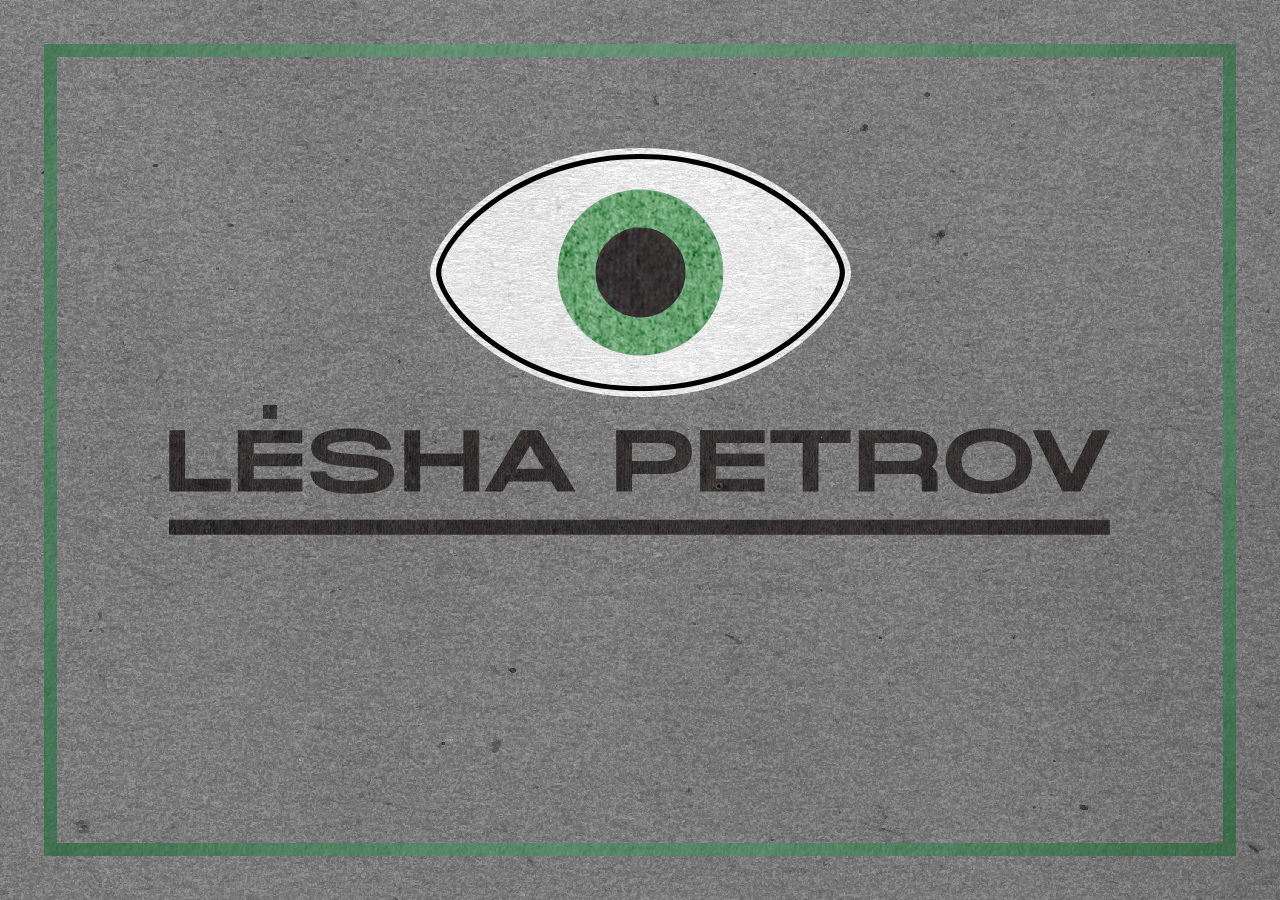
<file: index.html>
<!doctype html>
<html lang="en">
<head>
    <meta charset="UTF-8">
    <meta name="viewport"
          content="width=device-width, user-scalable=no, initial-scale=1.0, maximum-scale=1.0, minimum-scale=1.0">
    <link rel="stylesheet" type="text/css" href="styles.css?ver=3">
    <meta name="theme-color" content="#7E7E7E">
    <link rel="shortcut icon" href="favicon.ico" type="image/x-icon">
    <title>Lesha Petrov</title>
</head>
<body>

<div class="main">
    <div class="main__frame">
        <div class="main__eye">
            <svg xmlns="http://www.w3.org/2000/svg" width="421" height="249" viewBox="0 0 421 249" fill="none">
                <defs>
                    <pattern id="eye_center" patternUnits="userSpaceOnUse" width="442" height="281">
                        <image href="./assets/textures/eye_center.png" x="0" y="0" width="442" height="281" />
                    </pattern>
                    <pattern id="eye_green" patternUnits="objectBoundingBox" patternContentUnits="objectBoundingBox"  width="1" height="1">
                        <image href="./assets/textures/eye_green.png" x="0" y="0" width="1" height="1" />
                    </pattern>
                    <pattern id="eye_black" patternUnits="objectBoundingBox" patternContentUnits="objectBoundingBox" width="1" height="1">
                        <image href="./assets/textures/eye_black.png" x="0" y="0" width="1" height="1" />
                    </pattern>
                </defs>

                <path d="M421 124.5 C421 158 343.827 249 210.5 249 C76.9731 248.898 0 157.897 0 124.5 C0 91.3068 76.9731 0 210.5 0 C343.727 0 421 91.3068 421 124.5Z" fill="url(#eye_center)"/>
                <path d="M210.49 6C80.83 6 6 92.9401 6 124.52C6 156.38 80.83 243.04 210.49 243.04C340 243.04 414.98 156.38 414.98 124.52C414.98 92.9401 340 6 210.49 6ZM210.49 238.15C86.17 238.15 11.21 155.07 11.21 124.52C11.21 94.25 86.17 10.89 210.49 10.89C334.65 10.89 409.77 94.25 409.77 124.52C409.77 155.07 334.65 238.15 210.49 238.15Z" fill="black"/>
                <path class="curve" d="M209.972 151.776C182.972 151.917 160.875 148.201 145.501 142.874C137.812 140.209 131.827 137.148 127.753 133.983C123.663 130.804 121.584 127.589 121.503 124.624C121.408 121.132 123.629 117.674 127.983 114.423C132.325 111.179 138.701 108.211 146.687 105.698C162.654 100.674 184.946 97.5 209.975 97.5C235.744 97.5 257.809 100.939 273.521 106.14C281.379 108.742 287.625 111.776 291.948 115.024C296.283 118.281 298.609 121.691 298.81 125.031C298.98 127.871 297.045 130.966 292.97 134.053C288.916 137.123 282.854 140.098 275.049 142.706C259.447 147.92 236.982 151.635 209.972 151.776Z"/>
                <circle class="circle" r="64" fill="url(#eye_black)" stroke="url(#eye_green)" />
            </svg>
        </div>

        <svg class="main__title" width="942" height="130" viewBox="0 0 942 130" fill="none" xmlns="http://www.w3.org/2000/svg">
            <defs>
                <pattern id="bg" patternUnits="userSpaceOnUse" width="941" height="130">
                    <image href="./assets/textures/main_title.png" x="0" y="0" width="941" height="130" />
                </pattern>
            </defs>
            <g fill="url(#bg)">
                <path d="M0.250977 25.1445H16.116V73.7085H61.858V86.5755H0.250977V25.1445Z"/>
                <path d="M68.8184 25.1445H133.333V38.0125H84.6823V48.5005H133.333V61.3685H84.6823V73.7085H133.333V86.5755H68.8184V25.1445Z"/>
                <path d="M141.352 66.48H157.216C157.216 72.0327 167.528 75.911 183.216 75.911C202.694 75.911 209.216 73.8838 209.216 69.1243C209.216 64.2775 201.372 63.1314 184.274 62.0734C155.629 60.311 142.321 55.4634 142.321 42.2428C142.321 29.7273 156.687 23.3823 181.013 23.3823C207.013 23.3823 221.82 30.8734 222.348 44.7111H206.484C206.22 38.2764 195.643 36.25 182.775 36.25C166.382 36.25 158.185 38.3644 158.185 42.2428C158.185 46.5614 167.263 47.8835 184.979 49.2057C209.128 50.7919 225.081 53.084 225.081 68.243C225.081 85.1652 208.776 88.7787 183.216 88.7787C157.04 88.7787 142.057 81.992 141.352 66.48Z"/>
                <path d="M294.354 61.3685H251.167V86.5755H235.303V25.1445H251.167V48.5885H294.354V25.1445H310.218V86.5755H294.354V61.3685Z"/>
                <path d="M370.15 25.1455H351.82L315.5 86.5754H333.75L339.74 76.5254H382.22L388.22 86.5754H406.55L370.15 25.1455ZM347.32 63.6555L360.98 40.6555L374.64 63.6555H347.32Z"/>
                <path d="M495.471 25.1455H447.171V86.5754H463.041V68.9454H495.471C515.571 68.9454 522.971 58.5454 522.971 46.8254C522.971 35.1054 515.571 25.1455 495.471 25.1455ZM491.771 56.0854H463.041V38.0154H491.771C500.501 38.0154 507.111 41.1854 507.111 47.0955C507.111 52.9953 500.501 56.0854 491.771 56.0854Z" />
                <path d="M531.078 25.1445H595.594V38.0125H546.942V48.5005H595.594V61.3685H546.942V73.7085H595.594V86.5755H531.078V25.1445Z"/>
                <path d="M601.408 25.1445H681.612V38.0125H649.53V86.5755H633.666V38.0125H601.408V25.1445Z"/>
                <path d="M763.051 61.8054C767.011 57.8454 768.601 52.4654 768.601 46.8254C768.601 35.1054 761.641 25.1455 741.101 25.1455H689.721V86.5754H705.581V68.9454H742.601C745.511 68.9454 752.731 69.0355 752.731 75.4655V86.5754H768.601V71.5955C768.601 67.8955 766.751 64.4554 763.051 61.8054ZM737.401 56.0854H705.581V38.0154H737.401C750.001 38.0154 752.731 41.1854 752.731 47.0955C752.731 52.9953 750.001 56.0854 737.401 56.0854Z"/>
                <path d="M941 114.845H0V129.845H941V114.845Z"/>
                <path d="M819.8 23.3853C790.19 23.3853 776.7 38.1052 776.7 56.1652C776.7 74.1452 790.19 88.775 819.8 88.775C849.5 88.775 863.08 74.1451 863.08 56.1652C863.08 38.1052 849.5 23.3853 819.8 23.3853ZM819.71 75.9152C800.85 75.9152 792.57 67.005 792.57 56.1652C792.57 45.1552 800.85 36.245 819.71 36.245C838.75 36.245 847.21 45.1552 847.21 56.1652C847.21 67.0051 838.75 75.9152 819.71 75.9152Z" />
                <path d="M863.515 25.1445H881.231L902.383 68.3315L923.448 25.1445H941.251L911.285 86.5755H893.481L863.515 25.1445Z" />
                <path d="M107.912 0H93.9795V13.9321H107.912V0Z"/>
            </g>

        </svg>

        <div class="main__menu">
            <div class="main__menuContent">
                <img src="assets/textures/menu_bg.png">

                <div class="main__menuItem">
                    <a href="./artworks">
                        <img src="assets/elements/artworks.svg">
                    </a>
                </div>
                <div class="main__menuItem">
                    <a href="./about">
                        <img src="assets/elements/about.svg">
                    </a>
                </div>
                <div class="main__menuItem main__menuItem-noBorder">
                    <a href="./contacts">
                        <img src="assets/elements/contacts.svg">
                    </a>
                </div>
            </div>
        </div>
    </div>
</div>

<script src="main.js"></script>
<script src="utils.js"></script>
</body>
</html>
</file>
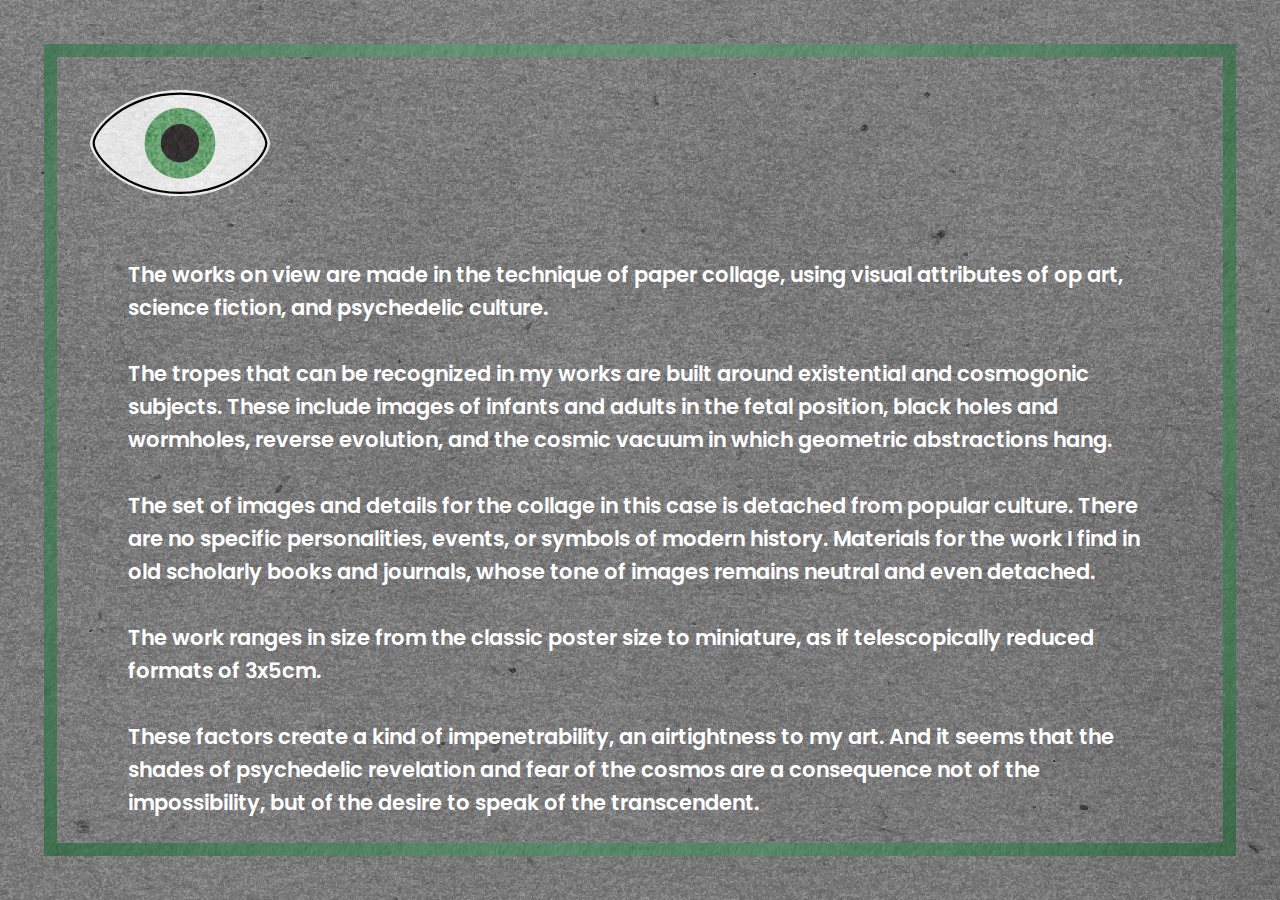
<file: about/index.html>
<!doctype html>
<html lang="en">
<head>
    <meta charset="UTF-8">
    <meta name="viewport"
          content="width=device-width, user-scalable=no, initial-scale=1.0, maximum-scale=1.0, minimum-scale=1.0">
    <meta http-equiv="X-UA-Compatible" content="ie=edge">
    <link rel="preconnect" href="https://fonts.googleapis.com">
    <link rel="preconnect" href="https://fonts.gstatic.com" crossorigin>
    <link href="https://fonts.googleapis.com/css2?family=Poppins:ital,wght@0,100;0,200;0,300;0,400;0,500;0,600;0,700;0,800;0,900;1,100;1,200;1,300;1,400;1,500;1,600;1,700;1,800;1,900&display=swap"
          rel="stylesheet">

    <link rel="stylesheet" type="text/css" href="styles.css?ver=3">
    <meta name="theme-color" content="#7E7E7E">
    <title>About</title>
</head>
<body>

<div class="main">
    <div class="main__frame">
        <div class="main__menu">
            <div class="main__eye">
                <a href="./../">
                    <svg xmlns="http://www.w3.org/2000/svg" viewBox="0 0 421 249" fill="none">
                        <defs>
                            <pattern id="eye_center" patternUnits="userSpaceOnUse" width="442" height="281">
                                <image href="./../assets/textures/eye_center.png" x="0" y="0" width="442" height="281"/>
                            </pattern>
                            <pattern id="eye_green" patternUnits="objectBoundingBox" patternContentUnits="objectBoundingBox"
                                     width="1" height="1">
                                <image href="./../assets/textures/eye_green.png" x="0" y="0" width="1" height="1"/>
                            </pattern>
                            <pattern id="eye_black" patternUnits="objectBoundingBox" patternContentUnits="objectBoundingBox"
                                     width="1" height="1">
                                <image href="./../assets/textures/eye_black.png" x="0" y="0" width="1" height="1"/>
                            </pattern>
                        </defs>

                        <path d="M421 124.5 C421 158 343.827 249 210.5 249 C76.9731 248.898 0 157.897 0 124.5 C0 91.3068 76.9731 0 210.5 0 C343.727 0 421 91.3068 421 124.5Z"
                              fill="url(#eye_center)"/>
                        <path d="M210.49 6C80.83 6 6 92.9401 6 124.52C6 156.38 80.83 243.04 210.49 243.04C340 243.04 414.98 156.38 414.98 124.52C414.98 92.9401 340 6 210.49 6ZM210.49 238.15C86.17 238.15 11.21 155.07 11.21 124.52C11.21 94.25 86.17 10.89 210.49 10.89C334.65 10.89 409.77 94.25 409.77 124.52C409.77 155.07 334.65 238.15 210.49 238.15Z"
                              fill="black"/>
                        <circle cx="210.5" cy="124.5" r="64" fill="url(#eye_black)" stroke="url(#eye_green)"
                                stroke-width="38"/>
                    </svg>
                </a>
            </div>

            <div class="main__menuContent">
                <img src="./../assets/textures/menu_bg.png">

                <div class="main__menuItem">
                    <a href="./../artworks">
                        <img src="./../assets/elements/artworks.svg">
                    </a>
                </div>
                <div class="main__menuItem">
                    <a href="./">
                        <img src="./../assets/elements/about.svg">
                    </a>
                </div>
                <div class="main__menuItem main__menuItem-noBorder">
                    <a href="./../contacts">
                        <img src="./../assets/elements/contacts.svg">
                    </a>
                </div>
            </div>
        </div>

        <p class="main__text">
            The works on view are made
            in the technique of paper collage,
            using visual attributes of op art,
            science fiction, and psychedelic
            culture.
            <br>
            <br>
            The tropes that can be recognized
            in my works are built around
            existential and cosmogonic
            subjects. These include images
            of infants and adults in the fetal
            position, black holes
            and wormholes, reverse evolution,
            and the cosmic vacuum in which
            geometric abstractions hang.
            <br>
            <br>
            The set of images and details
            for the collage in this case
            is detached from popular culture.
            There are no specific personalities,
            events, or symbols of modern
            history. Materials for the work
            I find in old scholarly books
            and journals, whose tone
            of images remains neutral
            and even detached.
            <br>
            <br>
            The work ranges in size from
            the classic poster size to miniature,
            as if telescopically reduced
            formats of 3x5cm.
            <br>
            <br>
            These factors create a kind
            of impenetrability, an airtightness
            to my art. And it seems that
            the shades of psychedelic
            revelation and fear of the cosmos
            are a consequence
            not of the impossibility,
            but of the desire to speak
            of the transcendent.
        </p>

        <div class="main__textShadow"></div>
    </div>
</div>

<script src="main.js"></script>
</body>
</html>
</file>
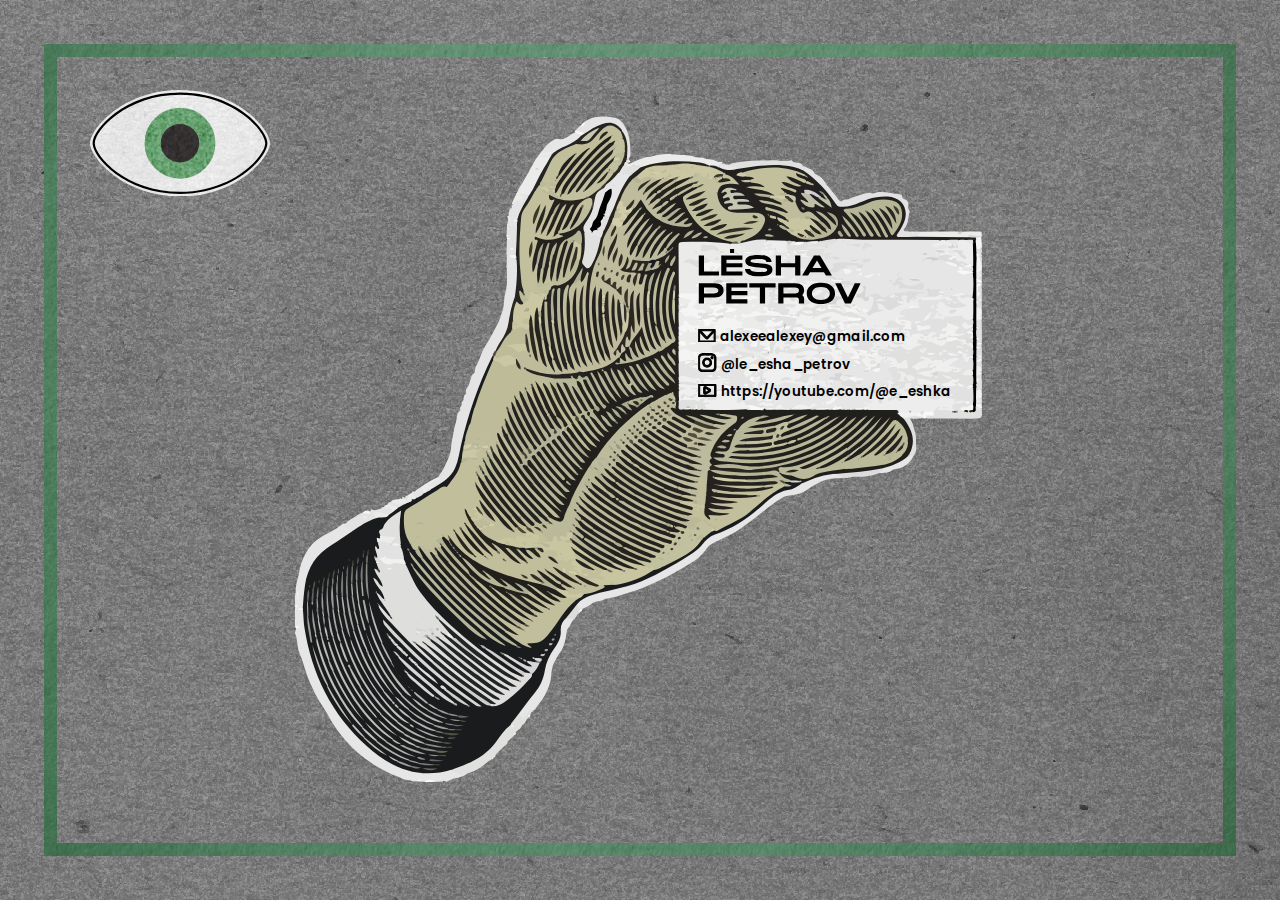
<file: contacts/index.html>
<!doctype html>
<html lang="en">
<head>
    <meta charset="UTF-8">
    <meta name="viewport"
          content="width=device-width, user-scalable=no, initial-scale=1.0, maximum-scale=1.0, minimum-scale=1.0">
    <meta http-equiv="X-UA-Compatible" content="ie=edge">
    <link rel="preconnect" href="https://fonts.googleapis.com">
    <link rel="preconnect" href="https://fonts.gstatic.com" crossorigin>
    <link href="https://fonts.googleapis.com/css2?family=Poppins:ital,wght@0,100;0,200;0,300;0,400;0,500;0,600;0,700;0,800;0,900;1,100;1,200;1,300;1,400;1,500;1,600;1,700;1,800;1,900&display=swap"
          rel="stylesheet">

    <link rel="shortcut icon" href="../favicon.ico" type="image/x-icon">
    <link rel="stylesheet" type="text/css" href="styles.css?ver=3">
    <meta name="theme-color" content="#7E7E7E">
    <title>Contacts</title>
</head>
<body>

<div class="main">
    <div class="main__frame">
        <div class="main__menu">
            <div class="main__eye">
                <a href="./../">
                    <svg xmlns="http://www.w3.org/2000/svg" viewBox="0 0 421 249" fill="none">
                        <defs>
                            <pattern id="eye_center" patternUnits="userSpaceOnUse" width="442" height="281">
                                <image href="./../assets/textures/eye_center.png" x="0" y="0" width="442" height="281"/>
                            </pattern>
                            <pattern id="eye_green" patternUnits="objectBoundingBox" patternContentUnits="objectBoundingBox"
                                     width="1" height="1">
                                <image href="./../assets/textures/eye_green.png" x="0" y="0" width="1" height="1"/>
                            </pattern>
                            <pattern id="eye_black" patternUnits="objectBoundingBox" patternContentUnits="objectBoundingBox"
                                     width="1" height="1">
                                <image href="./../assets/textures/eye_black.png" x="0" y="0" width="1" height="1"/>
                            </pattern>
                        </defs>

                        <path d="M421 124.5 C421 158 343.827 249 210.5 249 C76.9731 248.898 0 157.897 0 124.5 C0 91.3068 76.9731 0 210.5 0 C343.727 0 421 91.3068 421 124.5Z"
                              fill="url(#eye_center)"/>
                        <path d="M210.49 6C80.83 6 6 92.9401 6 124.52C6 156.38 80.83 243.04 210.49 243.04C340 243.04 414.98 156.38 414.98 124.52C414.98 92.9401 340 6 210.49 6ZM210.49 238.15C86.17 238.15 11.21 155.07 11.21 124.52C11.21 94.25 86.17 10.89 210.49 10.89C334.65 10.89 409.77 94.25 409.77 124.52C409.77 155.07 334.65 238.15 210.49 238.15Z"
                              fill="black"/>
                        <circle cx="210.5" cy="124.5" r="64" fill="url(#eye_black)" stroke="url(#eye_green)"
                                stroke-width="38"/>
                    </svg>
                </a>
            </div>

            <div class="main__menuContent">
                <img src="./../assets/textures/menu_bg.png">

                <div class="main__menuItem">
                    <a href="./../artworks">
                        <img src="./../assets/elements/artworks.svg">
                    </a>
                </div>
                <div class="main__menuItem">
                    <a href="./../about">
                        <img src="./../assets/elements/about.svg">
                    </a>
                </div>
                <div class="main__menuItem main__menuItem-noBorder">
                    <a href="./../contacts">
                        <img src="./../assets/elements/contacts.svg">
                    </a>
                </div>
            </div>
        </div>

        <div class="main__hand">
            <div class="main__handImgWrapper">
                <svg viewBox="0 0 687 659">
                    <image x="0" y="0" width="100%" height="100%" href="../assets/elements/contact-hand.svg" />
                    <foreignobject x="380" y="124" width="289" height="168">
                        <div class="main__card">
                            <div class="main__cardImg">
                                <img src="../assets/elements/contact-name.svg">
                            </div>

                            <div class="main__cardLinks">
                                <a class="main__cardLink" target="_blank" href="mailto:alexeealexey@gmail.com">
                                    <div class="main__cardLinkImg">
                                        <img src="../assets/elements/mail.svg" alt="">
                                    </div>
                                    <div class="main__cardLinkText">alexeealexey@gmail.com</div>
                                </a>
                                <a class="main__cardLink" target="_blank" href="https://www.instagram.com/le_esha_petrov">
                                    <div class="main__cardLinkImg">
                                        <img src="../assets/elements/instagram.svg" alt="">
                                    </div>
                                    <div class="main__cardLinkText">@le_esha_petrov</div>
                                </a>
                                <a class="main__cardLink" target="_blank" href="https://youtube.com/@e_eshka">
                                    <div class="main__cardLinkImg">
                                        <img src="../assets/elements/youtube.svg" alt="">
                                    </div>
                                    <div class="main__cardLinkText">https://youtube.com/@e_eshka</div>
                                </a>
                            </div>
                        </div>
                    </foreignobject>
                </svg>
            </div>
        </div>
    </div>
</div>

</body>
</html>
</file>
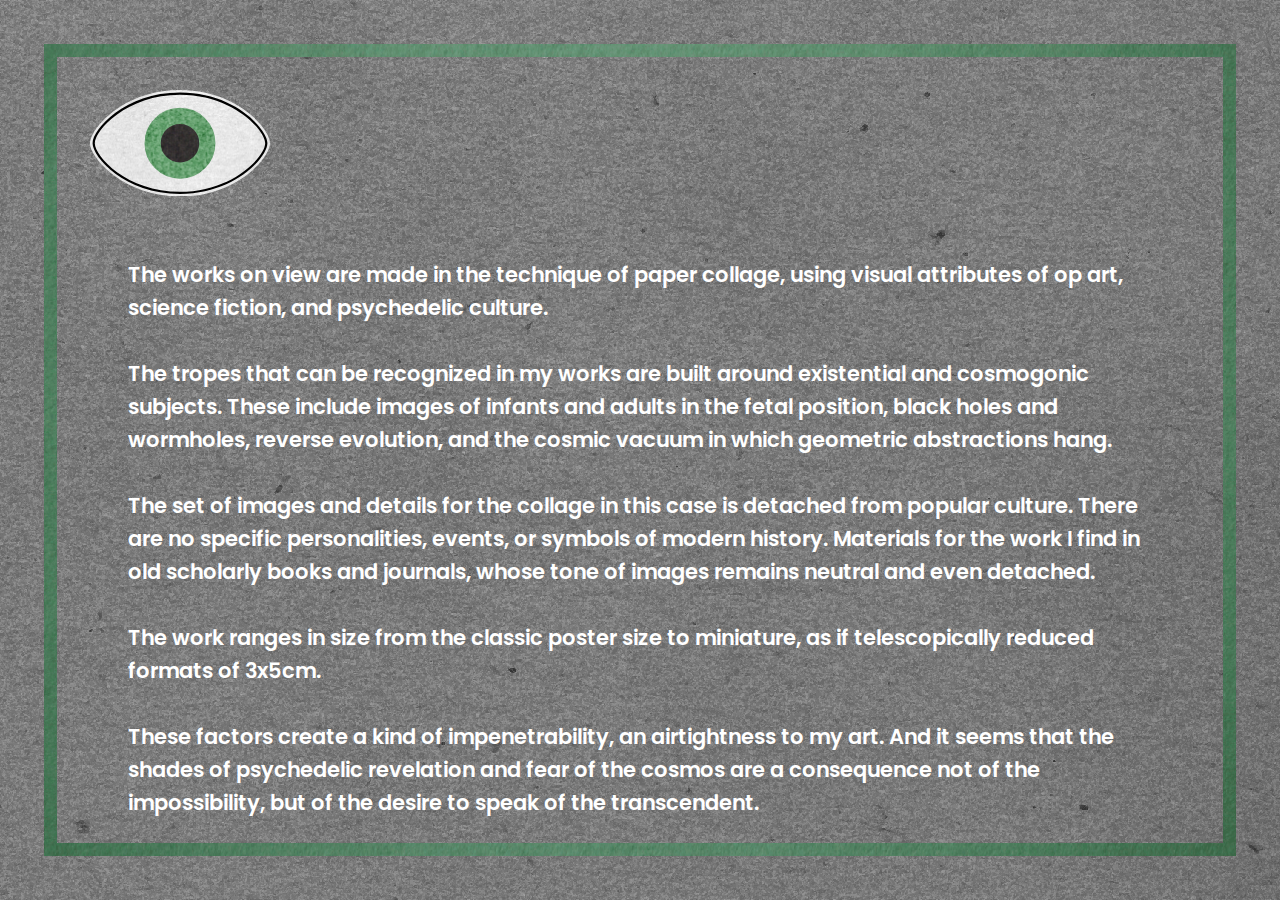
<file: public/about/index.html>
<!doctype html>
<html lang="en">
<head>
    <meta charset="UTF-8">
    <meta name="viewport"
          content="width=device-width, user-scalable=no, initial-scale=1.0, maximum-scale=1.0, minimum-scale=1.0">
    <meta http-equiv="X-UA-Compatible" content="ie=edge">
    <link rel="preconnect" href="https://fonts.googleapis.com">
    <link rel="preconnect" href="https://fonts.gstatic.com" crossorigin>
    <link href="https://fonts.googleapis.com/css2?family=Poppins:ital,wght@0,100;0,200;0,300;0,400;0,500;0,600;0,700;0,800;0,900;1,100;1,200;1,300;1,400;1,500;1,600;1,700;1,800;1,900&display=swap"
          rel="stylesheet">

    <link rel="shortcut icon" href="../favicon.ico" type="image/x-icon">
    <link rel="stylesheet" type="text/css" href="styles.css?ver=4">
    <meta name="theme-color" content="#7E7E7E">
    <title>Lesha Petrov | About</title>
    <meta name="description" content="Lesha Petrov is a music artist exploring deep psychedelic soundscapes, blending experimental beats with immersive, mind-altering melodies.">
</head>
<body>

<h1 style="display: none">Lesha Petrov</h1>
<h2 style="display: none">About</h2>

<div class="main">
    <div class="main__frame">
        <div class="main__menu">
            <div class="main__eye">
                <a href="./../">
                    <svg xmlns="http://www.w3.org/2000/svg" viewBox="0 0 421 249" fill="none">
                        <defs>
                            <pattern id="eye_center" patternUnits="userSpaceOnUse" width="442" height="281">
                                <image href="./../assets/textures/eye_center.png" x="0" y="0" width="442" height="281"/>
                            </pattern>
                            <pattern id="eye_green" patternUnits="objectBoundingBox" patternContentUnits="objectBoundingBox"
                                     width="1" height="1">
                                <image href="./../assets/textures/eye_green.png" x="0" y="0" width="1" height="1"/>
                            </pattern>
                            <pattern id="eye_black" patternUnits="objectBoundingBox" patternContentUnits="objectBoundingBox"
                                     width="1" height="1">
                                <image href="./../assets/textures/eye_black.png" x="0" y="0" width="1" height="1"/>
                            </pattern>
                        </defs>

                        <path d="M421 124.5 C421 158 343.827 249 210.5 249 C76.9731 248.898 0 157.897 0 124.5 C0 91.3068 76.9731 0 210.5 0 C343.727 0 421 91.3068 421 124.5Z"
                              fill="url(#eye_center)"/>
                        <path d="M210.49 6C80.83 6 6 92.9401 6 124.52C6 156.38 80.83 243.04 210.49 243.04C340 243.04 414.98 156.38 414.98 124.52C414.98 92.9401 340 6 210.49 6ZM210.49 238.15C86.17 238.15 11.21 155.07 11.21 124.52C11.21 94.25 86.17 10.89 210.49 10.89C334.65 10.89 409.77 94.25 409.77 124.52C409.77 155.07 334.65 238.15 210.49 238.15Z"
                              fill="black"/>
                        <circle cx="210.5" cy="124.5" r="64" fill="url(#eye_black)" stroke="url(#eye_green)"
                                stroke-width="38"/>
                    </svg>
                </a>
            </div>

            <div class="main__menuContent">
                <img src="./../assets/textures/menu_bg.png" alt="">

                <div class="main__menuItem">
                    <a href="./../artworks">
                        <img src="./../assets/elements/artworks.svg" alt="artworks">
                    </a>
                </div>
                <div class="main__menuItem">
                    <a href="./">
                        <img src="./../assets/elements/about.svg" alt="about">
                    </a>
                </div>
                <div class="main__menuItem main__menuItem-noBorder">
                    <a href="./../contacts/index.html">
                        <img src="./../assets/elements/contacts.svg" alt="contacts">
                    </a>
                </div>
            </div>
        </div>

        <p class="main__text">
            The works on view are made
            in the technique of paper collage,
            using visual attributes of op art,
            science fiction, and psychedelic
            culture.
            <br>
            <br>
            The tropes that can be recognized
            in my works are built around
            existential and cosmogonic
            subjects. These include images
            of infants and adults in the fetal
            position, black holes
            and wormholes, reverse evolution,
            and the cosmic vacuum in which
            geometric abstractions hang.
            <br>
            <br>
            The set of images and details
            for the collage in this case
            is detached from popular culture.
            There are no specific personalities,
            events, or symbols of modern
            history. Materials for the work
            I find in old scholarly books
            and journals, whose tone
            of images remains neutral
            and even detached.
            <br>
            <br>
            The work ranges in size from
            the classic poster size to miniature,
            as if telescopically reduced
            formats of 3x5cm.
            <br>
            <br>
            These factors create a kind
            of impenetrability, an airtightness
            to my art. And it seems that
            the shades of psychedelic
            revelation and fear of the cosmos
            are a consequence
            not of the impossibility,
            but of the desire to speak
            of the transcendent.
        </p>
    </div>
</div>

</body>
</html>
</file>
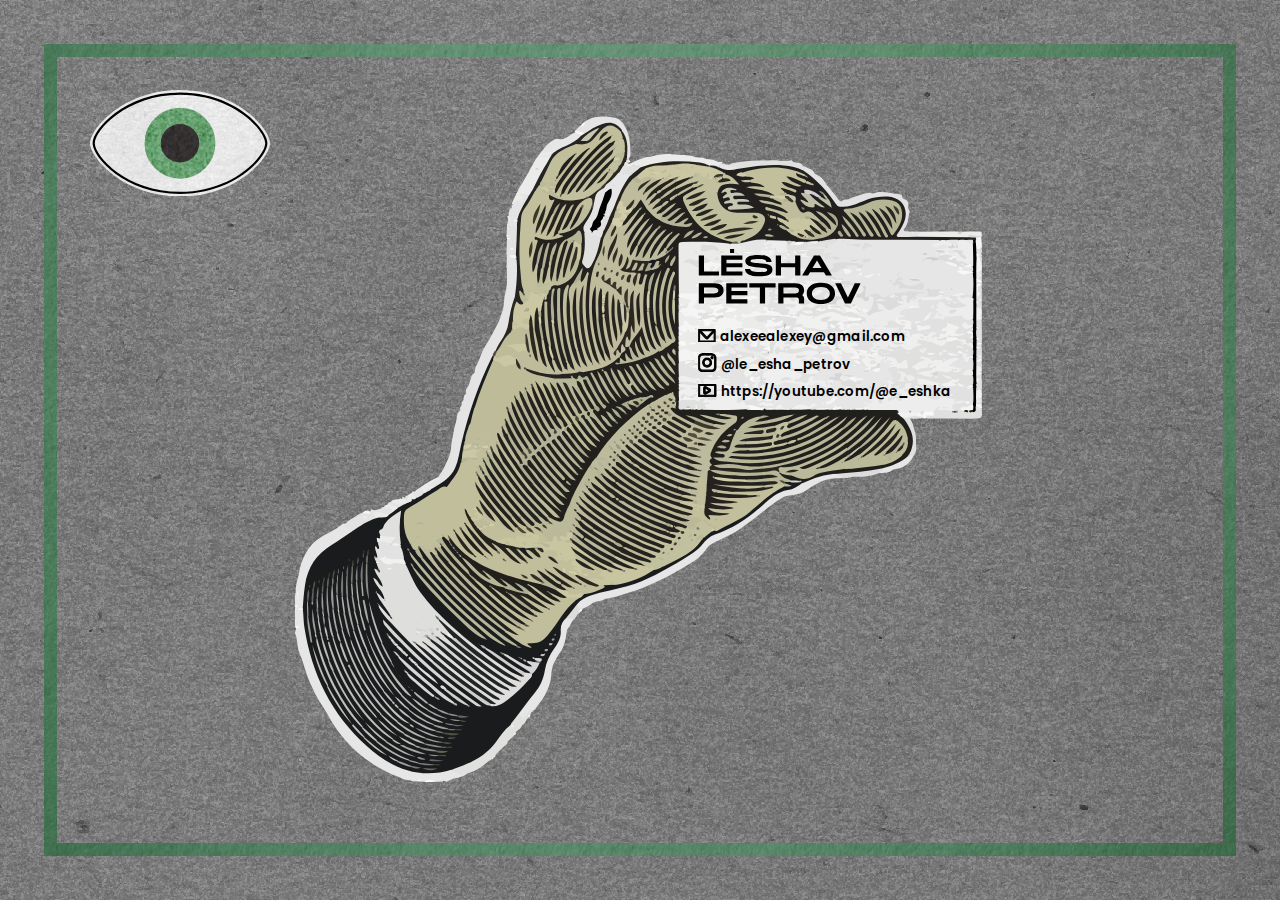
<file: public/contacts/index.html>
<!doctype html>
<html lang="en">
<head>
    <meta charset="UTF-8">
    <meta name="viewport"
          content="width=device-width, user-scalable=no, initial-scale=1.0, maximum-scale=1.0, minimum-scale=1.0">
    <meta http-equiv="X-UA-Compatible" content="ie=edge">
    <link rel="preconnect" href="https://fonts.googleapis.com">
    <link rel="preconnect" href="https://fonts.gstatic.com" crossorigin>
    <link href="https://fonts.googleapis.com/css2?family=Poppins:ital,wght@0,100;0,200;0,300;0,400;0,500;0,600;0,700;0,800;0,900;1,100;1,200;1,300;1,400;1,500;1,600;1,700;1,800;1,900&display=swap"
          rel="stylesheet">

    <link rel="shortcut icon" href="../favicon.ico" type="image/x-icon">
    <link rel="stylesheet" type="text/css" href="styles.css?ver=3">
    <meta name="theme-color" content="#7E7E7E">
    <title>Lesha Petrov | Contacts</title>
    <meta name="description" content="Lesha Petrov is a music artist exploring deep psychedelic soundscapes, blending experimental beats with immersive, mind-altering melodies.">
</head>
<body>

<h1 style="display: none">Lesha Petrov</h1>
<h2 style="display: none">Contacts</h2>

<div class="main">
    <div class="main__frame">
        <div class="main__menu">
            <div class="main__eye">
                <a href="./../">
                    <svg xmlns="http://www.w3.org/2000/svg" viewBox="0 0 421 249" fill="none">
                        <defs>
                            <pattern id="eye_center" patternUnits="userSpaceOnUse" width="442" height="281">
                                <image href="./../assets/textures/eye_center.png" x="0" y="0" width="442" height="281"/>
                            </pattern>
                            <pattern id="eye_green" patternUnits="objectBoundingBox" patternContentUnits="objectBoundingBox"
                                     width="1" height="1">
                                <image href="./../assets/textures/eye_green.png" x="0" y="0" width="1" height="1"/>
                            </pattern>
                            <pattern id="eye_black" patternUnits="objectBoundingBox" patternContentUnits="objectBoundingBox"
                                     width="1" height="1">
                                <image href="./../assets/textures/eye_black.png" x="0" y="0" width="1" height="1"/>
                            </pattern>
                        </defs>

                        <path d="M421 124.5 C421 158 343.827 249 210.5 249 C76.9731 248.898 0 157.897 0 124.5 C0 91.3068 76.9731 0 210.5 0 C343.727 0 421 91.3068 421 124.5Z"
                              fill="url(#eye_center)"/>
                        <path d="M210.49 6C80.83 6 6 92.9401 6 124.52C6 156.38 80.83 243.04 210.49 243.04C340 243.04 414.98 156.38 414.98 124.52C414.98 92.9401 340 6 210.49 6ZM210.49 238.15C86.17 238.15 11.21 155.07 11.21 124.52C11.21 94.25 86.17 10.89 210.49 10.89C334.65 10.89 409.77 94.25 409.77 124.52C409.77 155.07 334.65 238.15 210.49 238.15Z"
                              fill="black"/>
                        <circle cx="210.5" cy="124.5" r="64" fill="url(#eye_black)" stroke="url(#eye_green)"
                                stroke-width="38"/>
                    </svg>
                </a>
            </div>

            <div class="main__menuContent">
                <img src="./../assets/textures/menu_bg.png" alt="menu">

                <div class="main__menuItem">
                    <a href="./../artworks">
                        <img src="./../assets/elements/artworks.svg" alt="artworks">
                    </a>
                </div>
                <div class="main__menuItem">
                    <a href="./../about/index.html">
                        <img src="./../assets/elements/about.svg" alt="about">
                    </a>
                </div>
                <div class="main__menuItem main__menuItem-noBorder">
                    <a href="./">
                        <img src="./../assets/elements/contacts.svg" alt="contacts">
                    </a>
                </div>
            </div>
        </div>

        <div class="main__hand">
            <div class="main__handImgWrapper">
                <svg viewBox="0 0 687 659">
                    <image x="0" y="0" width="100%" height="100%" href="../assets/elements/contact-hand.svg" />
                    <foreignobject x="380" y="124" width="289" height="168">
                        <div class="main__card">
                            <div class="main__cardImg">
                                <img src="../assets/elements/contact-name.svg" alt="">
                            </div>

                            <div class="main__cardLinks">
                                <a class="main__cardLink" target="_blank" href="mailto:alexeealexey@gmail.com">
                                    <div class="main__cardLinkImg">
                                        <img src="../assets/elements/mail.svg" alt="email">
                                    </div>
                                    <div class="main__cardLinkText">alexeealexey@gmail.com</div>
                                </a>
                                <a class="main__cardLink" target="_blank" href="https://www.instagram.com/le_esha_petrov">
                                    <div class="main__cardLinkImg">
                                        <img src="../assets/elements/instagram.svg" alt="instagram">
                                    </div>
                                    <div class="main__cardLinkText">@le_esha_petrov</div>
                                </a>
                                <a class="main__cardLink" target="_blank" href="https://youtube.com/@e_eshka">
                                    <div class="main__cardLinkImg">
                                        <img src="../assets/elements/youtube.svg" alt="youtube">
                                    </div>
                                    <div class="main__cardLinkText">https://youtube.com/@e_eshka</div>
                                </a>
                            </div>
                        </div>
                    </foreignobject>
                </svg>
            </div>
        </div>
    </div>
</div>

</body>
</html>
</file>
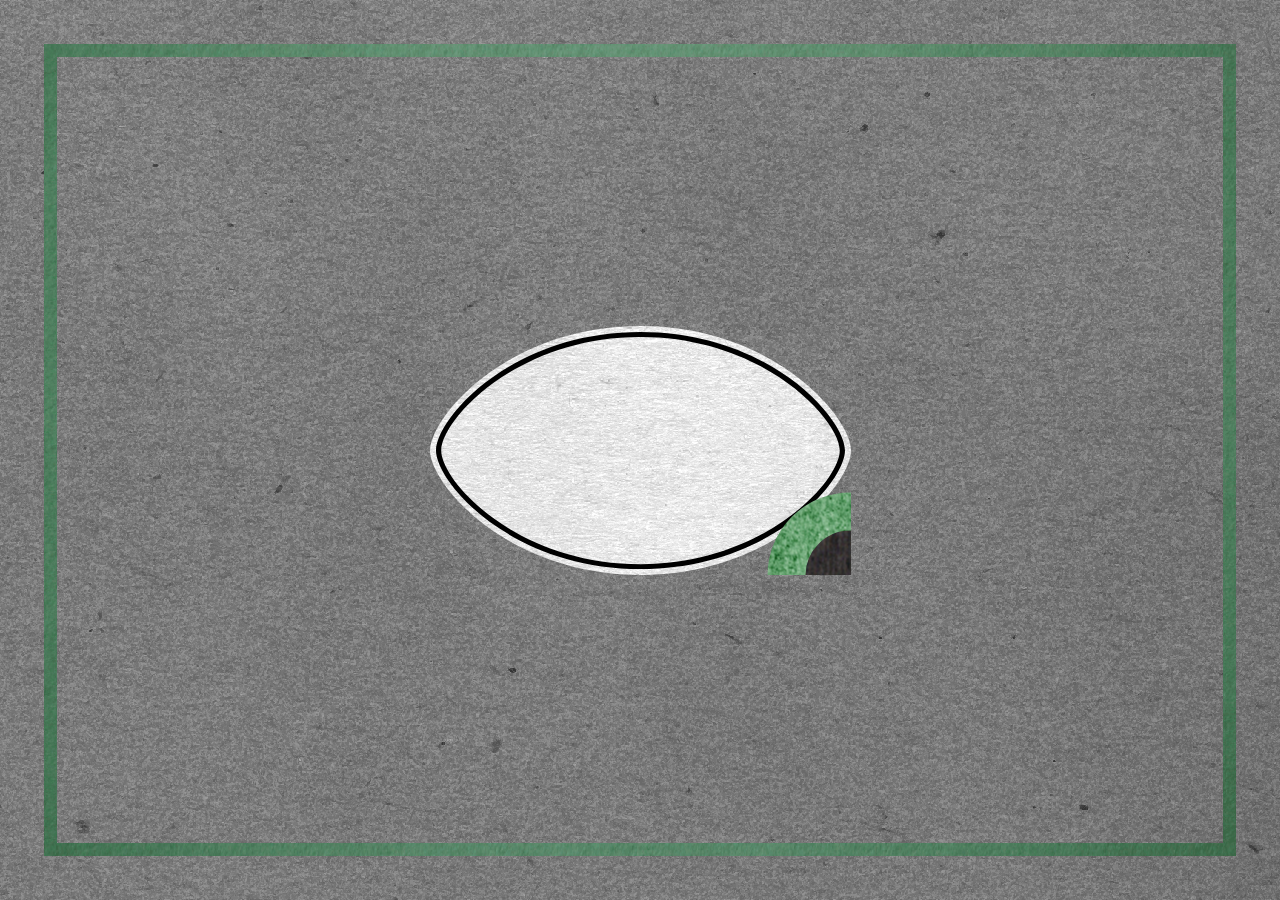
<file: home.html>
<!doctype html>
<html lang="en">
<head>
    <meta charset="UTF-8">
    <meta name="viewport"
          content="width=device-width, user-scalable=no, initial-scale=1.0, maximum-scale=1.0, minimum-scale=1.0">
    <link rel="stylesheet" type="text/css" href="styles.css">
    <title>Document</title>
</head>
<body>

<div class="main">
    <div class="main__frame">
        <div class="main__eye">
            <svg xmlns="http://www.w3.org/2000/svg" width="421" height="249" viewBox="0 0 421 249" fill="none">
                <defs>
                    <pattern id="eye_center" patternUnits="userSpaceOnUse" width="442" height="281">
                        <image href="./assets/textures/eye_center.png" x="0" y="0" width="442" height="281" />
                    </pattern>
                    <pattern id="eye_green" patternUnits="objectBoundingBox" patternContentUnits="objectBoundingBox"  width="1" height="1">
                        <image href="./assets/textures/eye_green.png" x="0" y="0" width="1" height="1" />
                    </pattern>
                    <pattern id="eye_black" patternUnits="objectBoundingBox" patternContentUnits="objectBoundingBox" width="1" height="1">
                        <image href="./assets/textures/eye_black.png" x="0" y="0" width="1" height="1" />
                    </pattern>
                </defs>

                <path d="M421 124.5 C421 158 343.827 249 210.5 249 C76.9731 248.898 0 157.897 0 124.5 C0 91.3068 76.9731 0 210.5 0 C343.727 0 421 91.3068 421 124.5Z" fill="url(#eye_center)"/>
                <path d="M210.49 6C80.83 6 6 92.9401 6 124.52C6 156.38 80.83 243.04 210.49 243.04C340 243.04 414.98 156.38 414.98 124.52C414.98 92.9401 340 6 210.49 6ZM210.49 238.15C86.17 238.15 11.21 155.07 11.21 124.52C11.21 94.25 86.17 10.89 210.49 10.89C334.65 10.89 409.77 94.25 409.77 124.52C409.77 155.07 334.65 238.15 210.49 238.15Z" fill="black"/>
                <path class="curve" d="M209.972 151.776C182.972 151.917 160.875 148.201 145.501 142.874C137.812 140.209 131.827 137.148 127.753 133.983C123.663 130.804 121.584 127.589 121.503 124.624C121.408 121.132 123.629 117.674 127.983 114.423C132.325 111.179 138.701 108.211 146.687 105.698C162.654 100.674 184.946 97.5 209.975 97.5C235.744 97.5 257.809 100.939 273.521 106.14C281.379 108.742 287.625 111.776 291.948 115.024C296.283 118.281 298.609 121.691 298.81 125.031C298.98 127.871 297.045 130.966 292.97 134.053C288.916 137.123 282.854 140.098 275.049 142.706C259.447 147.92 236.982 151.635 209.972 151.776Z"/>
                <circle style="transition: 0.05s" class="circle" cx="210" cy="125" r="64" fill="url(#eye_black)" stroke="url(#eye_green)" stroke-width="38" />
            </svg>
        </div>
    </div>
</div>

<script src="main.js"></script>
<script src="utils.js"></script>
</body>
</html>
</file>
<file: styles.css>
* {
    padding: 0;
    margin: 0;
    box-sizing: border-box;
}

.main {
    width: 100vw;
    height: auto;
    background-image: url("./assets/textures/main_bg.png");
    background-size: cover;
    background-position: center center;
    padding: 44px;
}

.main__frame {
    border-image: url("./assets/textures/main_frame.png") 1%;
    border-width: 13px;
    border-style: solid;
    border-image-repeat: stretch;
    width: 100%;
    min-height: calc(100dvh - 88px);
    display: flex;
    flex-direction: column;
    justify-content: center;
    align-items: center;
    padding: 16px;
}

.main__eye {
    width: 421px;
    max-width: 100%;
    height: auto;
    aspect-ratio: 1.7/1;
    position: relative;
    display: flex;
    justify-content: center;
    align-items: center;
}

.main__title {
    position: relative;
    margin-top: 8px;
    max-width: 100%;
    height: auto;
    cursor: pointer;
}

.main__menu {
    overflow: hidden;
    width: 942px;
    max-width: 100%;
}

.main__menu-open .main__menuContent {
    transform: translateY(0);
}

.main__menuContent {
    transform: translateY(-100%);
    width: 100%;
    transition: 0.2s;
}

.main__menuContent > img {
    user-select: none;
    position: absolute;
    height: 100%;
    width: 100%;
    object-fit: cover;
    object-position: center center;
    top: 0;
    opacity: 0.6;
}

.main__menu-open {
    height: auto;
}

.main__menuItem {
    position: relative;
    padding: 19px;
    text-align: center;
    cursor: pointer;
}

.main__menuItem img {
    max-width: 100%;
    user-select: none;
}

.main__menuItem:not(.main__menuItem-noBorder) {
    border-bottom: 3px solid black;
}

.circle {
    transform: translate(50%, 50%);
    stroke-width: 38px;
}

@media screen and (max-width: 600px) {
    .main__menuItem img {
        max-width: 60%;
    }

    .main__menuItem {
        padding: 10px;
    }
}
</file>
<file: about/styles.css>
* {
    padding: 0;
    margin: 0;
    box-sizing: border-box;
}

.main {
    width: 100vw;
    height: auto;
    background-image: url("../assets/textures/main_bg.png");
    background-size: cover;
    background-position: center center;
    padding: 44px;
}

.main__frame {
    overflow-y: auto;
    position: relative;
    border-image: url("../assets/textures/main_frame.png") 1%;
    border-width: 13px;
    border-style: solid;
    border-image-repeat: stretch;
    width: 100%;
    height: calc(100dvh - 88px);
    padding-top: 33px;
}

.main__textShadow {
    height: 71px;
    width: 100%;
    position: sticky;
    bottom: 0;
    mask-image: linear-gradient(to bottom,transparent 0%,black 70%);
    backdrop-filter: blur(10px);
    transition: 0.1s;
}

.main__text {
    padding: 0 71px 0 71px;
    font-family: "Poppins", serif;
    font-weight: 600;
    font-size: 21px;
    line-height: 33px;
    color: white;
    margin-top: 58px;
    text-align: left;
}

.main__eye {
    position: relative;
    width: 180px;
    height: auto;
    display: flex;
    justify-content: center;
    align-items: center;
    z-index: 2;
}

.main__eye a {
    display: block;
    width: 100%;
    height: auto;
}

.main__menu {
    position: relative;
    cursor: pointer;
    display: inline-block;
    padding-left: 33px;
}

.main__menu:hover .main__menuContent {
    height: 286px;
}

.main__menuContent {
    top: 50%;
    height: 0;
    position: absolute;
    width: 388px;
    transition: 0.2s;
    display: flex;
    flex-direction: column;
    justify-content: center;
    align-items: center;
    overflow: hidden;
}

.main__menuContent > img {
    user-select: none;
    position: absolute;
    height: 100%;
    width: 100%;
    object-fit: cover;
    object-position: center center;
    top: 0;
    z-index: 0;
}

.main__menuItem {
    position: relative;
    text-align: center;
    cursor: pointer;
    width: 100%;
}

.main__menuItem a {
    display: block;
    padding: 19px;
    cursor: pointer;
}

.main__menuItem img {
    max-width: 100%;
    user-select: none;
}

.main__menuItem:not(.main__menuItem-noBorder) {
    border-bottom: 3px solid black;
}

@media screen and (max-width: 600px) {
    .main__menuContent {
        left: -80px;
    }

    .main__menu {
        padding-left: 0;
    }

    .main__frame {
        text-align: center;
    }

    .main__eye {
        width: 125px;
    }

    .main__text {
        padding: 0 33px 0 33px;
    }

    .main__menuContent {
        width: 286px;
    }
}
</file>
<file: contacts/styles.css>
* {
    padding: 0;
    margin: 0;
    box-sizing: border-box;
}

.main {
    width: 100vw;
    height: auto;
    background-image: url("../assets/textures/main_bg.png");
    background-size: cover;
    background-position: center center;
    padding: 44px;
}

.main__frame {
    overflow-y: auto;
    position: relative;
    border-image: url("../assets/textures/main_frame.png") 1%;
    border-width: 13px;
    border-style: solid;
    border-image-repeat: stretch;
    width: 100%;
    height: calc(100dvh - 88px);
}

.main__eye {
    position: relative;
    width: 180px;
    height: auto;
    display: flex;
    justify-content: center;
    align-items: center;
    z-index: 2;
}

.main__eye a {
    display: block;
    width: 100%;
    height: auto;
}

.main__menu {
    position: relative;
    z-index: 2;
    cursor: pointer;
    display: inline-block;
    padding-left: 33px;
    margin-top: 33px;
}

.main__menu:hover .main__menuContent {
    height: 286px;
}

.main__menuContent {
    top: 50%;
    height: 0;
    position: absolute;
    width: 388px;
    transition: 0.2s;
    display: flex;
    flex-direction: column;
    justify-content: center;
    align-items: center;
    overflow: hidden;
}

.main__menuContent > img {
    user-select: none;
    position: absolute;
    height: 100%;
    width: 100%;
    object-fit: cover;
    object-position: center center;
    top: 0;
    z-index: 0;
}

.main__menuItem {
    position: relative;
    text-align: center;
    cursor: pointer;
    width: 100%;
}

.main__menuItem a {
    display: block;
    padding: 19px;
    cursor: pointer;
}

.main__menuItem img {
    max-width: 100%;
    user-select: none;
}

.main__menuItem:not(.main__menuItem-noBorder) {
    border-bottom: 3px solid black;
}

.main__hand {
    position: absolute;
    top: 0;
    left: 0;
    right: 0;
    bottom: 0;
    display: flex;
    justify-content: center;
    align-items: center;
}

.main__handImgWrapper {
    height: 100%;
    width: 100%;
    padding: 54px 12px;
}

.main__handImgWrapper svg {
    object-fit: contain;
    max-height: 100%;
    max-width: 100%;
    width: 100%;
    height: 100%;
}

.main__card {
    padding-top: 10px;
    padding-bottom: 10px;
    padding-left: 20px;
    width: 100%;
    height: 100%;
    display: flex;
    flex-direction: column;
    align-items: flex-start;
    justify-content: space-between;
}

.main__cardLink {
    all: unset;
    display: flex;
    justify-content: flex-start;
    align-items: center;
    flex-direction: row;
    cursor: pointer;
    margin-top: 6px;
}

.main__cardLinkText {
    margin-left: 4px;
    font-family: "Poppins", serif;
    font-size: 13px;
    line-height: 0;
    font-weight: 600;
}

@media screen and (max-width: 600px) {
    .main__menuContent {
        left: -80px;
    }

    .main__menu {
        padding-left: 0;
    }

    .main__frame {
        text-align: center;
    }

    .main__eye {
        width: 125px;
    }

    .main__menuContent {
        width: 286px;
    }
}
</file>
<file: public/about/styles.css>
* {
    padding: 0;
    margin: 0;
    box-sizing: border-box;
}

.main {
    width: 100vw;
    height: auto;
    background-image: url("../assets/textures/main_bg.png");
    background-size: cover;
    background-position: center center;
    padding: 44px;
}

.main__frame {
    overflow-y: auto;
    position: relative;
    border-image: url("../assets/textures/main_frame.png") 1%;
    border-width: 13px;
    border-style: solid;
    border-image-repeat: stretch;
    width: 100%;
    height: calc(100dvh - 88px);
    padding-top: 33px;
}

.main__text {
    padding: 0 71px 0 71px;
    font-family: "Poppins", serif;
    font-weight: 600;
    font-size: 21px;
    line-height: 33px;
    color: white;
    margin-top: 58px;
    text-align: left;
    margin-bottom: 33px;
}

.main__eye {
    position: relative;
    width: 180px;
    height: auto;
    display: flex;
    justify-content: center;
    align-items: center;
    z-index: 2;
}

.main__eye a {
    display: block;
    width: 100%;
    height: auto;
}

.main__menu {
    position: relative;
    cursor: pointer;
    display: inline-block;
    padding-left: 33px;
}

.main__menu:hover .main__menuContent {
    height: 286px;
}

.main__menuContent {
    top: 50%;
    height: 0;
    position: absolute;
    width: 388px;
    transition: 0.2s;
    display: flex;
    flex-direction: column;
    justify-content: center;
    align-items: center;
    overflow: hidden;
}

.main__menuContent > img {
    user-select: none;
    position: absolute;
    height: 100%;
    width: 100%;
    object-fit: cover;
    object-position: center center;
    top: 0;
    z-index: 0;
}

.main__menuItem {
    position: relative;
    text-align: center;
    cursor: pointer;
    width: 100%;
}

.main__menuItem a {
    display: block;
    padding: 19px;
    cursor: pointer;
}

.main__menuItem img {
    max-width: 100%;
    user-select: none;
}

.main__menuItem:not(.main__menuItem-noBorder) {
    border-bottom: 3px solid black;
}

@media screen and (max-width: 600px) {
    .main__menuContent {
        left: -80px;
    }

    .main__menu {
        padding-left: 0;
    }

    .main__frame {
        text-align: center;
    }

    .main__eye {
        width: 125px;
    }

    .main__text {
        padding: 0 33px 0 33px;
    }

    .main__menuContent {
        width: 286px;
    }
}
</file>
<file: public/contacts/styles.css>
* {
    padding: 0;
    margin: 0;
    box-sizing: border-box;
}

.main {
    width: 100vw;
    height: auto;
    background-image: url("../assets/textures/main_bg.png");
    background-size: cover;
    background-position: center center;
    padding: 44px;
}

.main__frame {
    overflow-y: auto;
    position: relative;
    border-image: url("../assets/textures/main_frame.png") 1%;
    border-width: 13px;
    border-style: solid;
    border-image-repeat: stretch;
    width: 100%;
    height: calc(100dvh - 88px);
}

.main__eye {
    position: relative;
    width: 180px;
    height: auto;
    display: flex;
    justify-content: center;
    align-items: center;
    z-index: 2;
}

.main__eye a {
    display: block;
    width: 100%;
    height: auto;
}

.main__menu {
    position: relative;
    z-index: 2;
    cursor: pointer;
    display: inline-block;
    padding-left: 33px;
    margin-top: 33px;
}

.main__menu:hover .main__menuContent {
    height: 286px;
}

.main__menuContent {
    top: 50%;
    height: 0;
    position: absolute;
    width: 388px;
    transition: 0.2s;
    display: flex;
    flex-direction: column;
    justify-content: center;
    align-items: center;
    overflow: hidden;
}

.main__menuContent > img {
    user-select: none;
    position: absolute;
    height: 100%;
    width: 100%;
    object-fit: cover;
    object-position: center center;
    top: 0;
    z-index: 0;
}

.main__menuItem {
    position: relative;
    text-align: center;
    cursor: pointer;
    width: 100%;
}

.main__menuItem a {
    display: block;
    padding: 19px;
    cursor: pointer;
}

.main__menuItem img {
    max-width: 100%;
    user-select: none;
}

.main__menuItem:not(.main__menuItem-noBorder) {
    border-bottom: 3px solid black;
}

.main__hand {
    position: absolute;
    top: 0;
    left: 0;
    right: 0;
    bottom: 0;
    display: flex;
    justify-content: center;
    align-items: center;
}

.main__handImgWrapper {
    height: 100%;
    width: 100%;
    padding: 54px 12px;
}

.main__handImgWrapper svg {
    object-fit: contain;
    max-height: 100%;
    max-width: 100%;
    width: 100%;
    height: 100%;
}

.main__card {
    padding-top: 10px;
    padding-bottom: 10px;
    padding-left: 20px;
    width: 100%;
    height: 100%;
    display: flex;
    flex-direction: column;
    align-items: flex-start;
    justify-content: space-between;
}

.main__cardLink {
    all: unset;
    display: flex;
    justify-content: flex-start;
    align-items: center;
    flex-direction: row;
    cursor: pointer;
    margin-top: 6px;
}

.main__cardLinkText {
    margin-left: 4px;
    font-family: "Poppins", serif;
    font-size: 13px;
    line-height: 0;
    font-weight: 600;
}

@media screen and (max-width: 600px) {
    .main__menuContent {
        left: -80px;
    }

    .main__menu {
        padding-left: 0;
    }

    .main__frame {
        text-align: center;
    }

    .main__eye {
        width: 125px;
    }

    .main__menuContent {
        width: 286px;
    }
}
</file>
